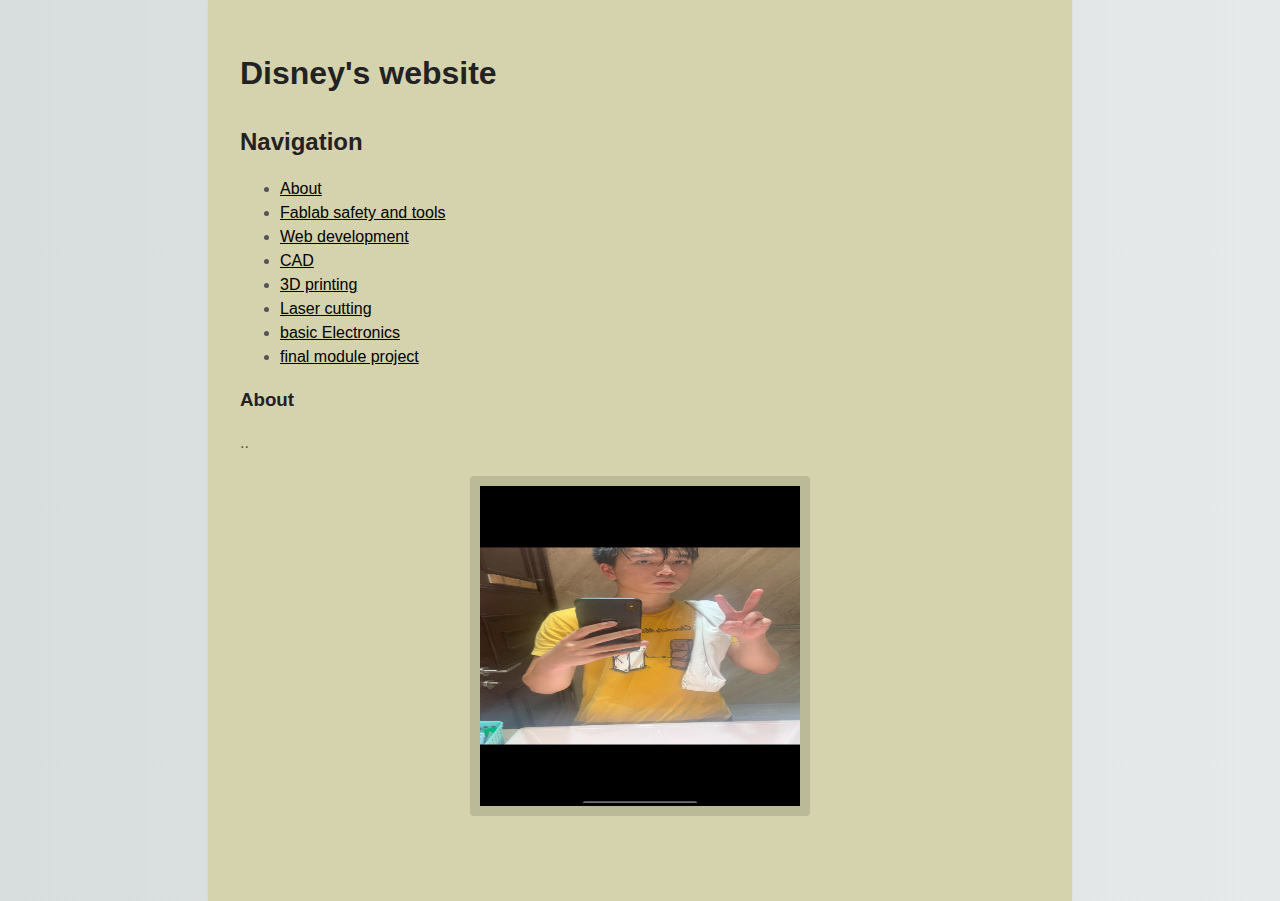
<file: index.html>
<!DOCTYPE html>
<html>
    <head><title>Disney's website</title>
    <link rel="stylesheet" type="text/css" href="style.css" /></head>
     <body>
         <div id="continer">
         <div id="header">
             <h1>Disney's website</h1>
            </div>
             <div id="content">
                 <div id="nav>">
                     <h2>Navigation</h2>
                     <ul>
                         <li><a href="about.html">About</a></li>
                         <li><a href="FabLab.html">Fablab safety and tools</a></li>
                         <li><a href="webdevelopment.html">Web development</a></li>
                         <li><a href="cad.html">CAD</a></li>
                         <li><a href="3dprinting.html">3D printing</a></li>
                         <li><a href="lasercutting.html">Laser cutting</a></li>
                         <li><a href="electronics.html">basic Electronics</a></li>
                         <li><a href="finalmoduleproject.html">final module project</a></li>
                     </ul>
                 </div>
             </div>
                 <div id="main">
                     <h3>About</h3>
                     <p> ..</p>


                     <img src="Mypicturedisney.jpeg"width="320" height="320"/>
                 </div>
             <div id="footer">
    </body>

</html>
</file>
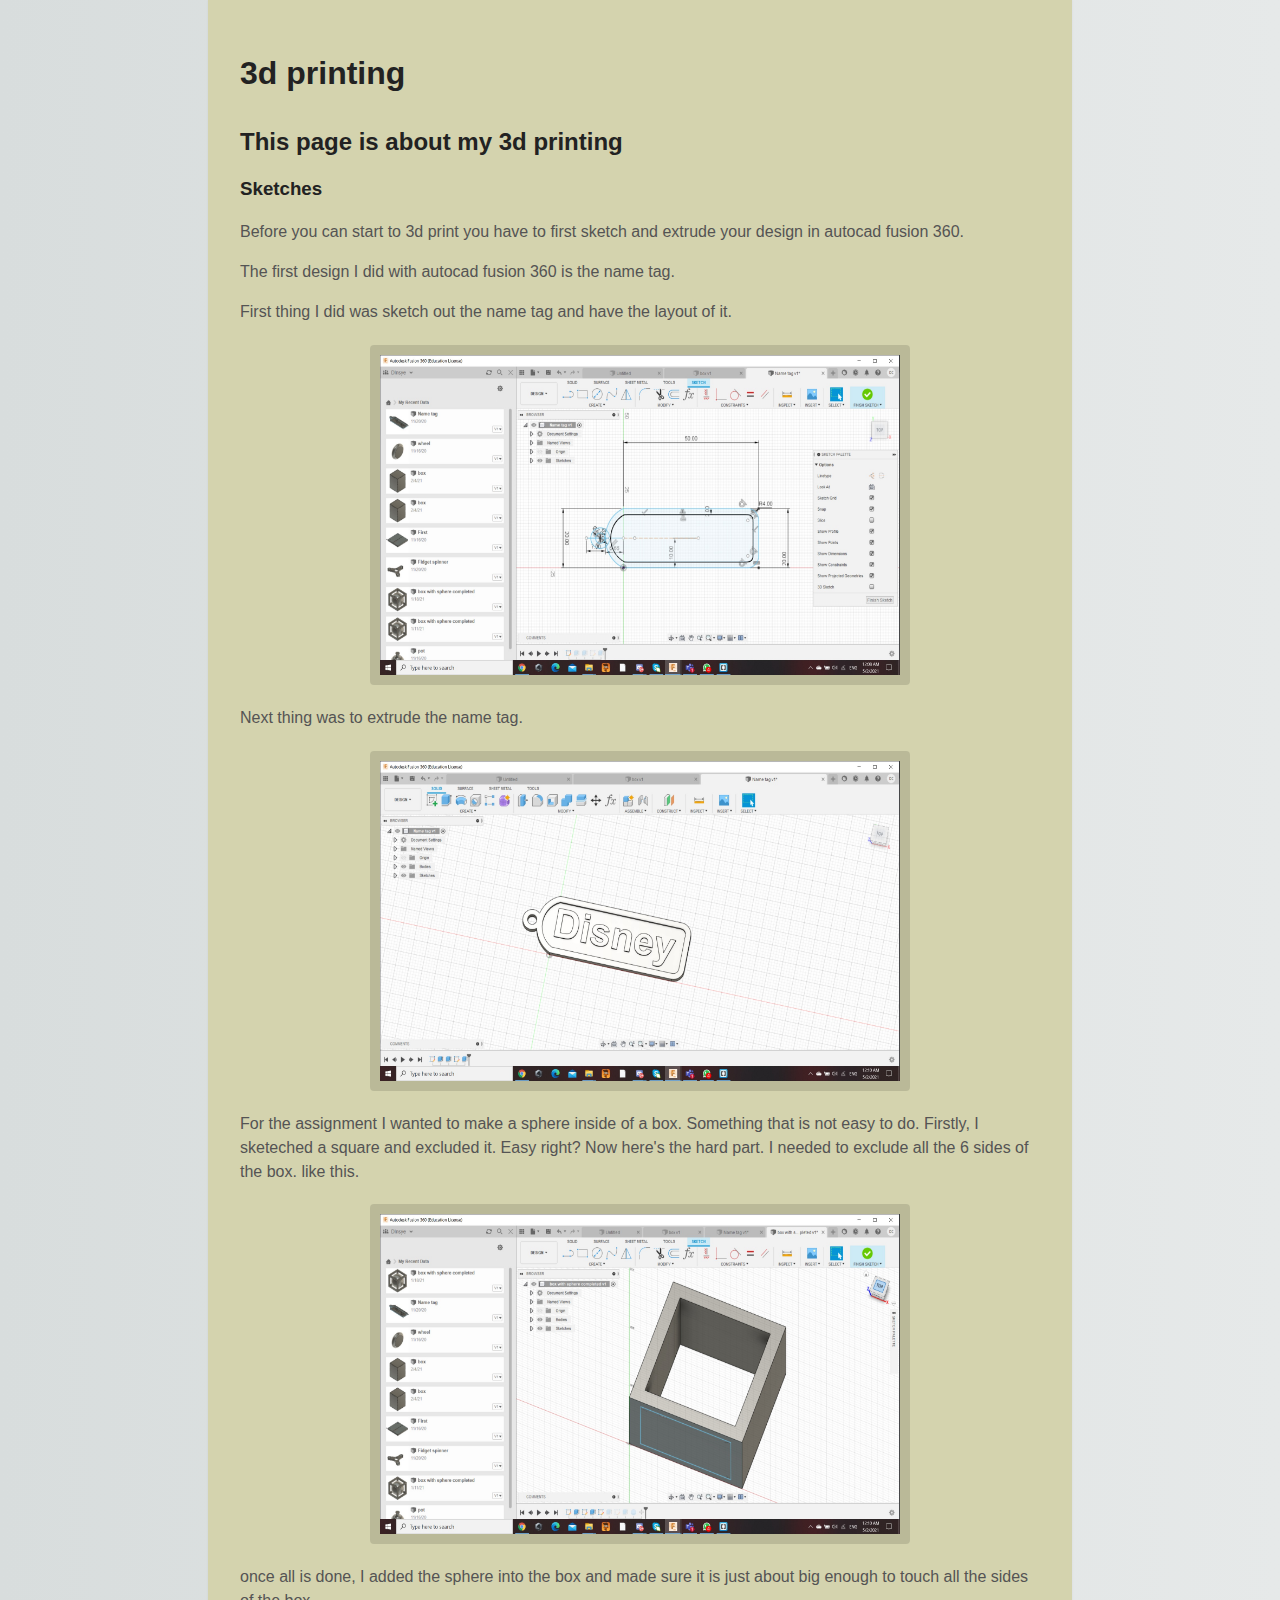
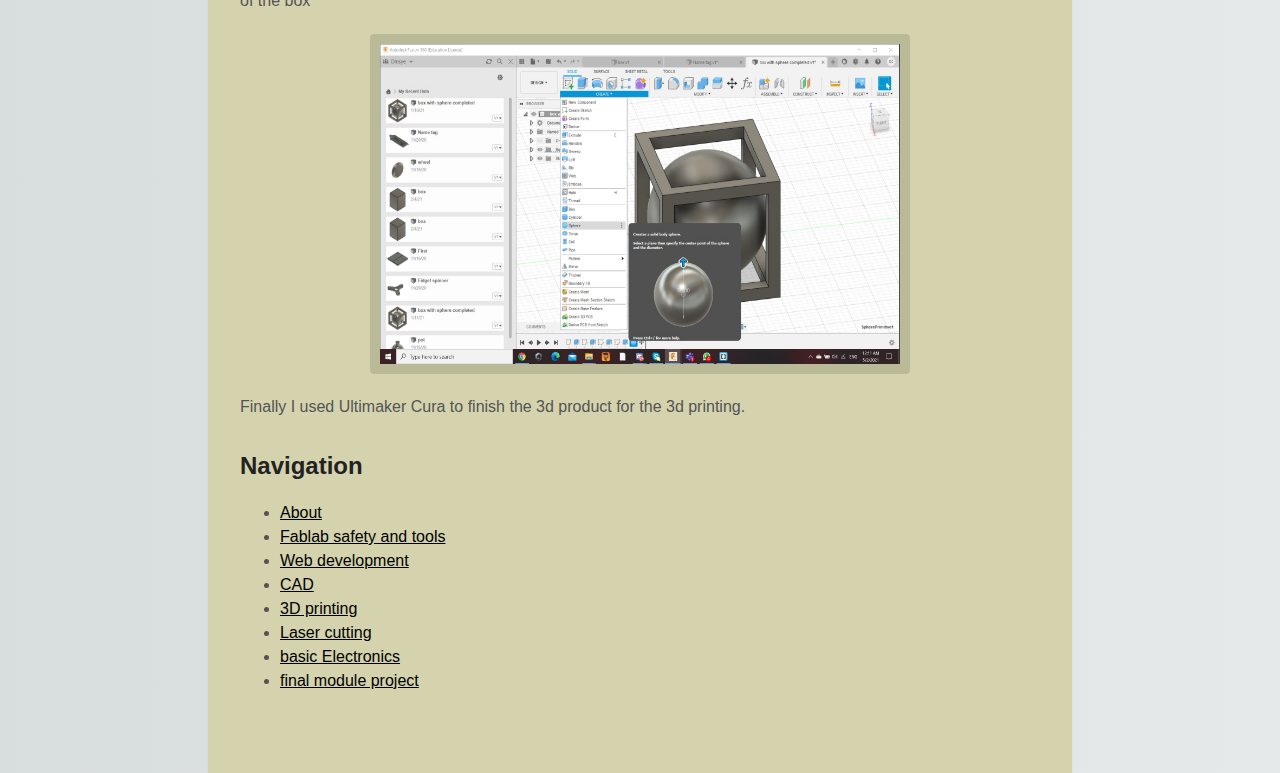
<file: 3dprinting.html>
<!DOCTYPE html>
<html>
    <head><title>Disney's website</title>
    <link rel="stylesheet" type="text/css" href="style.css" /></head>
     <body>
         <div id="continer">
         <div id="header">
             <h1>3d printing</h1>
           <h2>This page is about my 3d printing</h2>
                     <h3>Sketches</h3>
                     <p> Before you can start to 3d print you have to first sketch and extrude your design in autocad fusion 360.</p>
                     <p>The first design I did with autocad fusion 360 is the name tag.</p>
             
            
                     <p> First thing I did was sketch out the name tag and have the layout of it.</p>
             <img src="3d.jpg"width="520" height="320"/>
             
             <p>Next thing was to extrude the name tag.</p>
             
             <img src="3d%202.jpg"width="520" height="320"/>
             
             <p>For the assignment I wanted to make a sphere inside of a box. Something that is not easy to do. Firstly, I sketeched a square and excluded it. Easy right? Now here's the hard part.
              I needed to exclude all the 6 sides of the box. like this.</p>
             
             <img src="3d%203.jpg"width="520" height="320"/>
             
             <p>once all is done, I added the sphere into the box and made sure it is just about big enough to touch all the sides of the box</p>
             
             <img src="3d%204.jpg"width="520" height="320"/>
             
             <p>Finally I used Ultimaker Cura to finish the 3d product for the 3d printing.</p>


             <h2>Navigation</h2>
                     <ul>
                         <li><a href="about.html">About</a></li>
                         <li><a href="FabLab.html">Fablab safety and tools</a></li>
                         <li><a href="webdevelopment.html">Web development</a></li>
                         <li><a href="cad.html">CAD</a></li>
                         <li><a href="3dprinting.html">3D printing</a></li>
                         <li><a href="lasercutting.html">Laser cutting</a></li>
                         <li><a href="electronics.html">basic Electronics</a></li>
                         <li><a href="finalmoduleproject.html">final module project</a></li>
                     </ul>
             
                 </div>
             
             <div id="footer">
            
                 
    </body>

</html>
</file>
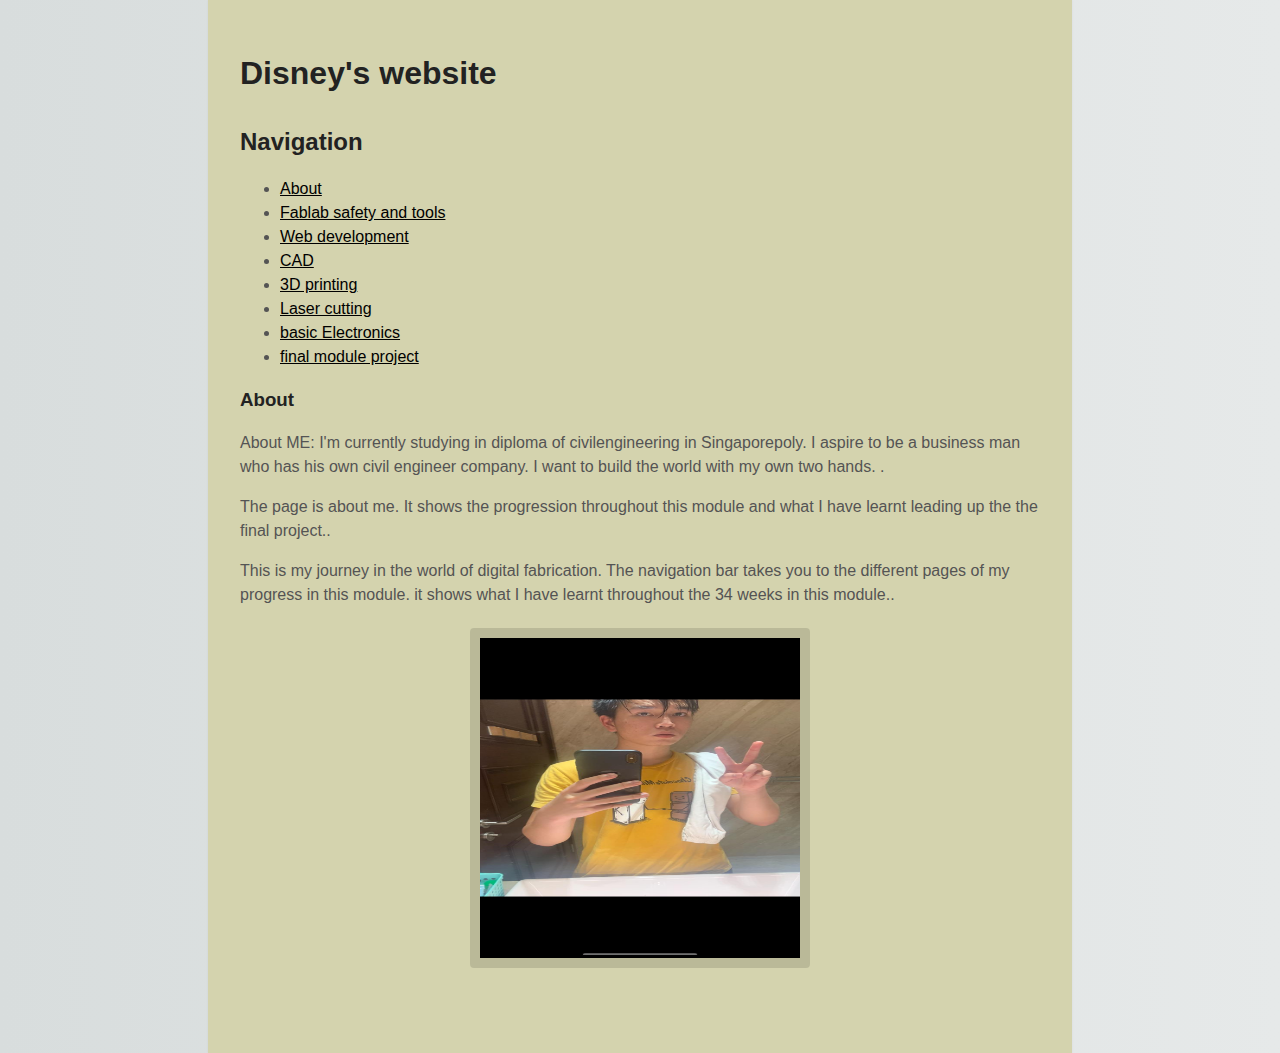
<file: about.html>
<!DOCTYPE html>
<html>
    <head><title>Disney's website</title>
    <link rel="stylesheet" type="text/css" href="style.css" /></head>
     <body>
         <div id="continer">
         <div id="header">
             <h1>Disney's website</h1>
            </div>
             <div id="content">
                 <div id="nav>">
                     <h2>Navigation</h2>
                     <ul>
                         <li><a href="about.html">About</a></li>
                         <li><a href="FabLab.html">Fablab safety and tools</a></li>
                         <li><a href="webdevelopment.html">Web development</a></li>
                         <li><a href="cad.html">CAD</a></li>
                         <li><a href="3dprinting.html">3D printing</a></li>
                         <li><a href="lasercutting.html">Laser cutting</a></li>
                         <li><a href="electronics.html">basic Electronics</a></li>
                         <li><a href="finalmoduleproject.html">final module project</a></li>
                     </ul>
                 </div>
             </div>
                 <div id="main">
                     <h3>About</h3>
                     <p> About ME: I'm currently studying in diploma of civilengineering in Singaporepoly. I aspire to be a business man who has his own civil engineer company. I want to build the world with my own two hands. .</p>
                     <p>The page is about me. It shows the progression throughout this module and what I have learnt leading up the the final project..</p>
                     <p> This is my journey in the world of digital fabrication. The navigation bar takes you to the different pages of my progress in this module. it shows what I have learnt throughout the 34 weeks in this module..</p>


                     <img src="Mypicturedisney.jpeg"width="320" height="320"/>
                 </div>
             <div id="footer">
    </body>

</html>
</file>
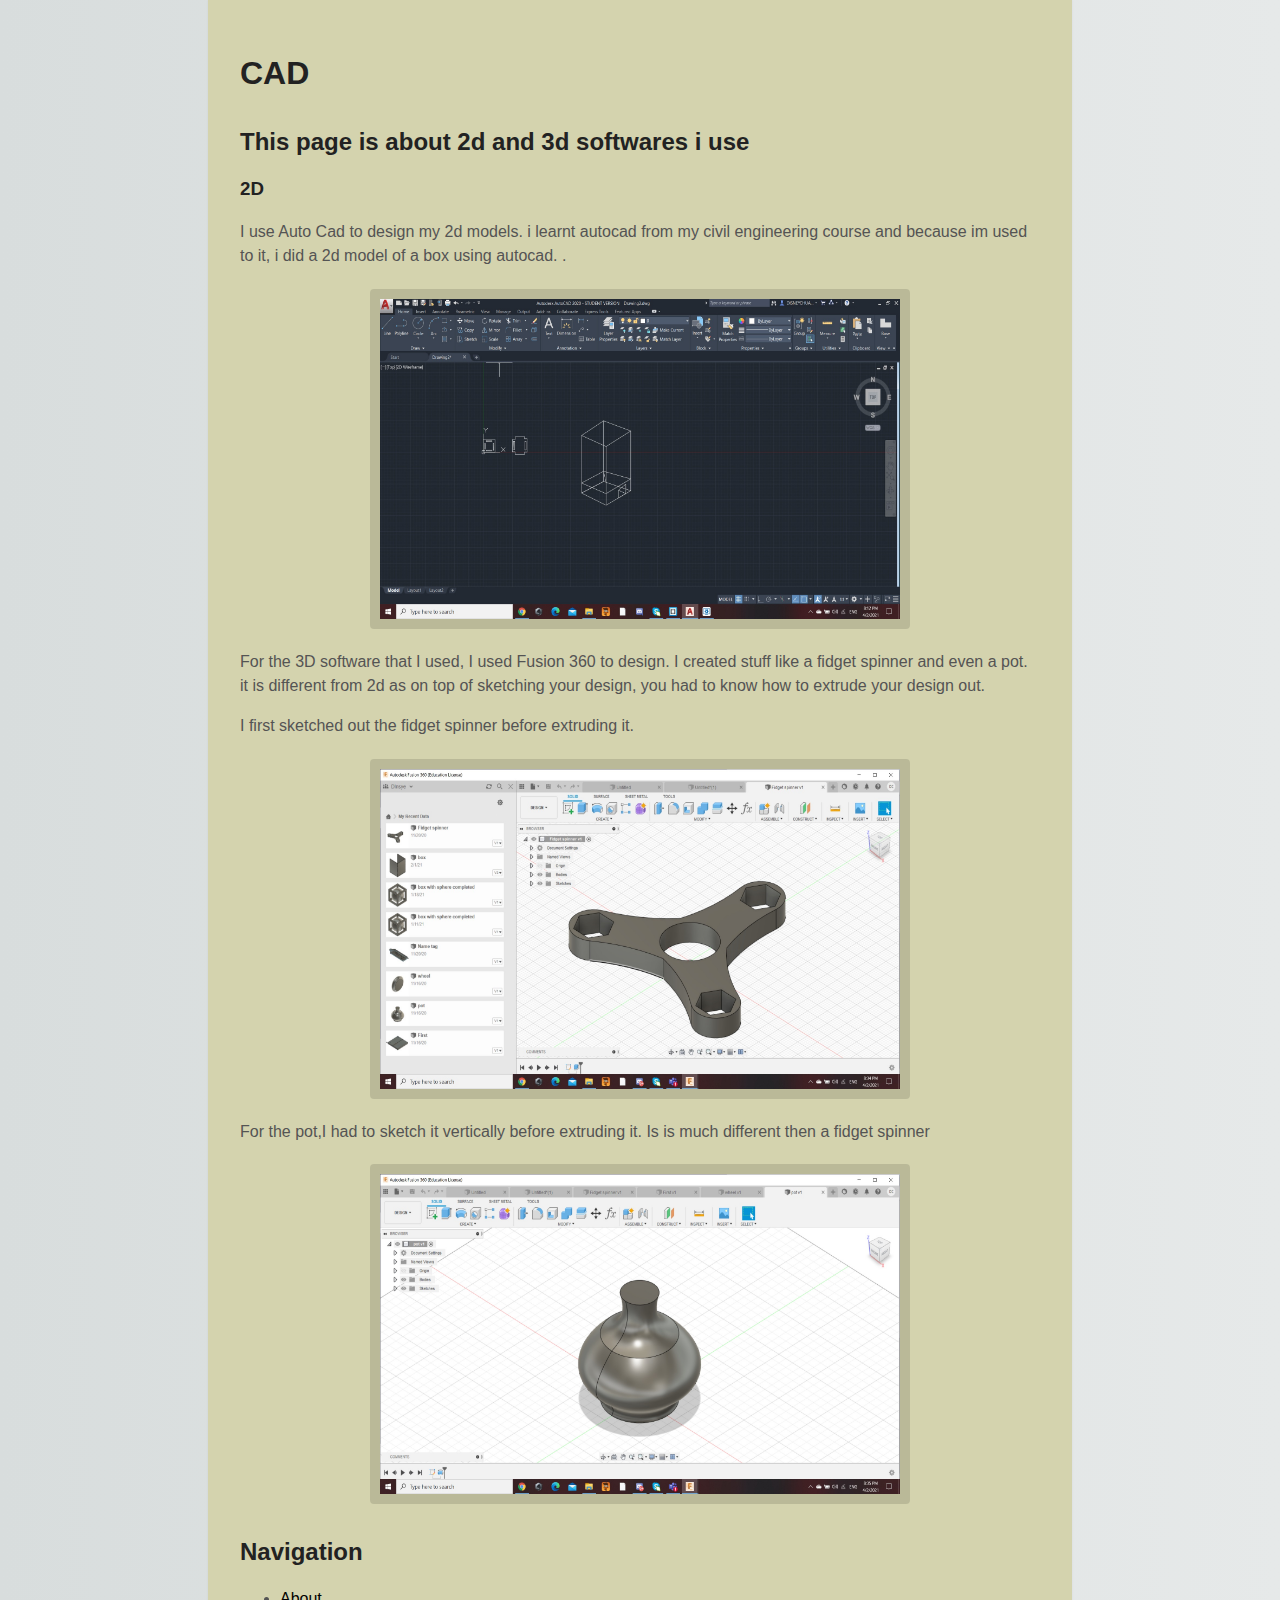
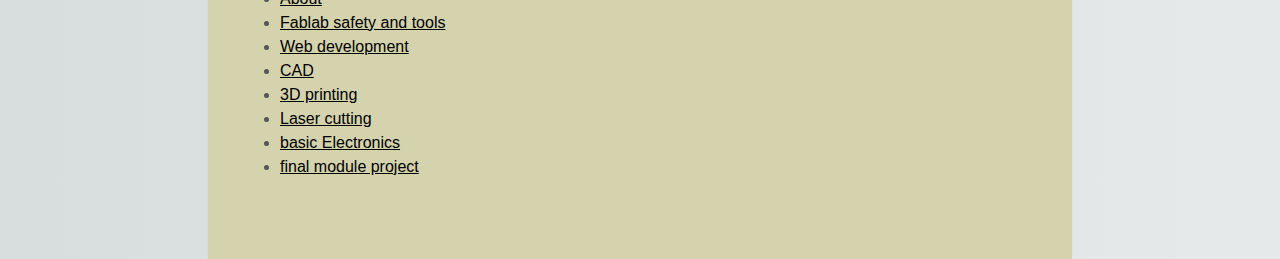
<file: cad.html>
<!DOCTYPE html>
<html>
    <head><title>Disney's website</title>
    <link rel="stylesheet" type="text/css" href="style.css" /></head>
     <body>
         <div id="continer">
         <div id="header">
             <h1>CAD</h1>
           <h2>This page is about 2d and 3d softwares i use</h2>
                     <h3>2D</h3>
                     <p> I use Auto Cad to design my 2d models. i learnt autocad from my civil engineering course and because im used to it, i did a 2d model of a box using autocad. .</p>
                    <img src="2d%20autocad%20cad.jpg"width="520" height="320"/>
              <p> For the 3D software that I used, I used Fusion 360 to design. I created stuff like a fidget spinner and even a pot.
             it is different from 2d as on top of sketching your design, you had to know how to extrude your design out.</p>
             <p>I first sketched out the fidget spinner before extruding it.</p>
        
              
            <img src="fidgetspinner.jpg"width="520" height="320"/>
             
             <p>For the pot,I had to sketch it vertically before extruding it. Is is much different then a fidget spinner  </p>


             <img src="pot.jpg"width="520" height="320"/>
             
             
             
             
             
             <h2>Navigation</h2>
                     <ul>
                         <li><a href="about.html">About</a></li>
                         <li><a href="FabLab.html">Fablab safety and tools</a></li>
                         <li><a href="webdevelopment.html">Web development</a></li>
                         <li><a href="cad.html">CAD</a></li>
                         <li><a href="3dprinting.html">3D printing</a></li>
                         <li><a href="lasercutting.html">Laser cutting</a></li>
                         <li><a href="electronics.html">basic Electronics</a></li>
                         <li><a href="finalmoduleproject.html">final module project</a></li>
                     </ul>
             
                 </div>
             
             <div id="footer">
            
                 
    </body>

</html>
</file>
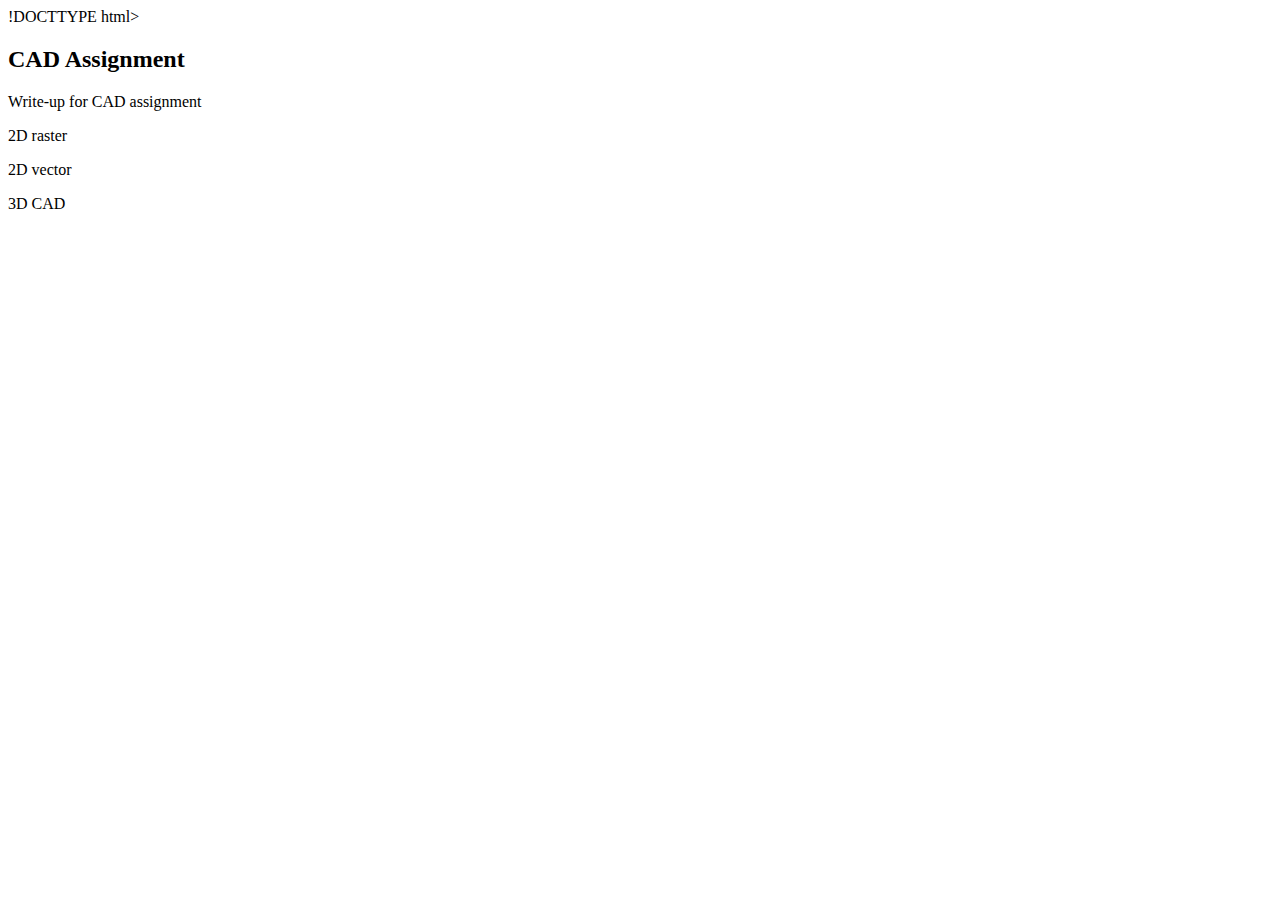
<file: electronics.html>
!DOCTTYPE html>
<html>
<head>
  <title>CAD Assignment</title>
</head>
<body>
  <h2>CAD Assignment</h2>
  <p>Write-up for CAD assignment</p>
  <p>2D raster</p>
  <p>2D vector</p>
  <p>3D CAD</p>

</body>
</html>
</file>
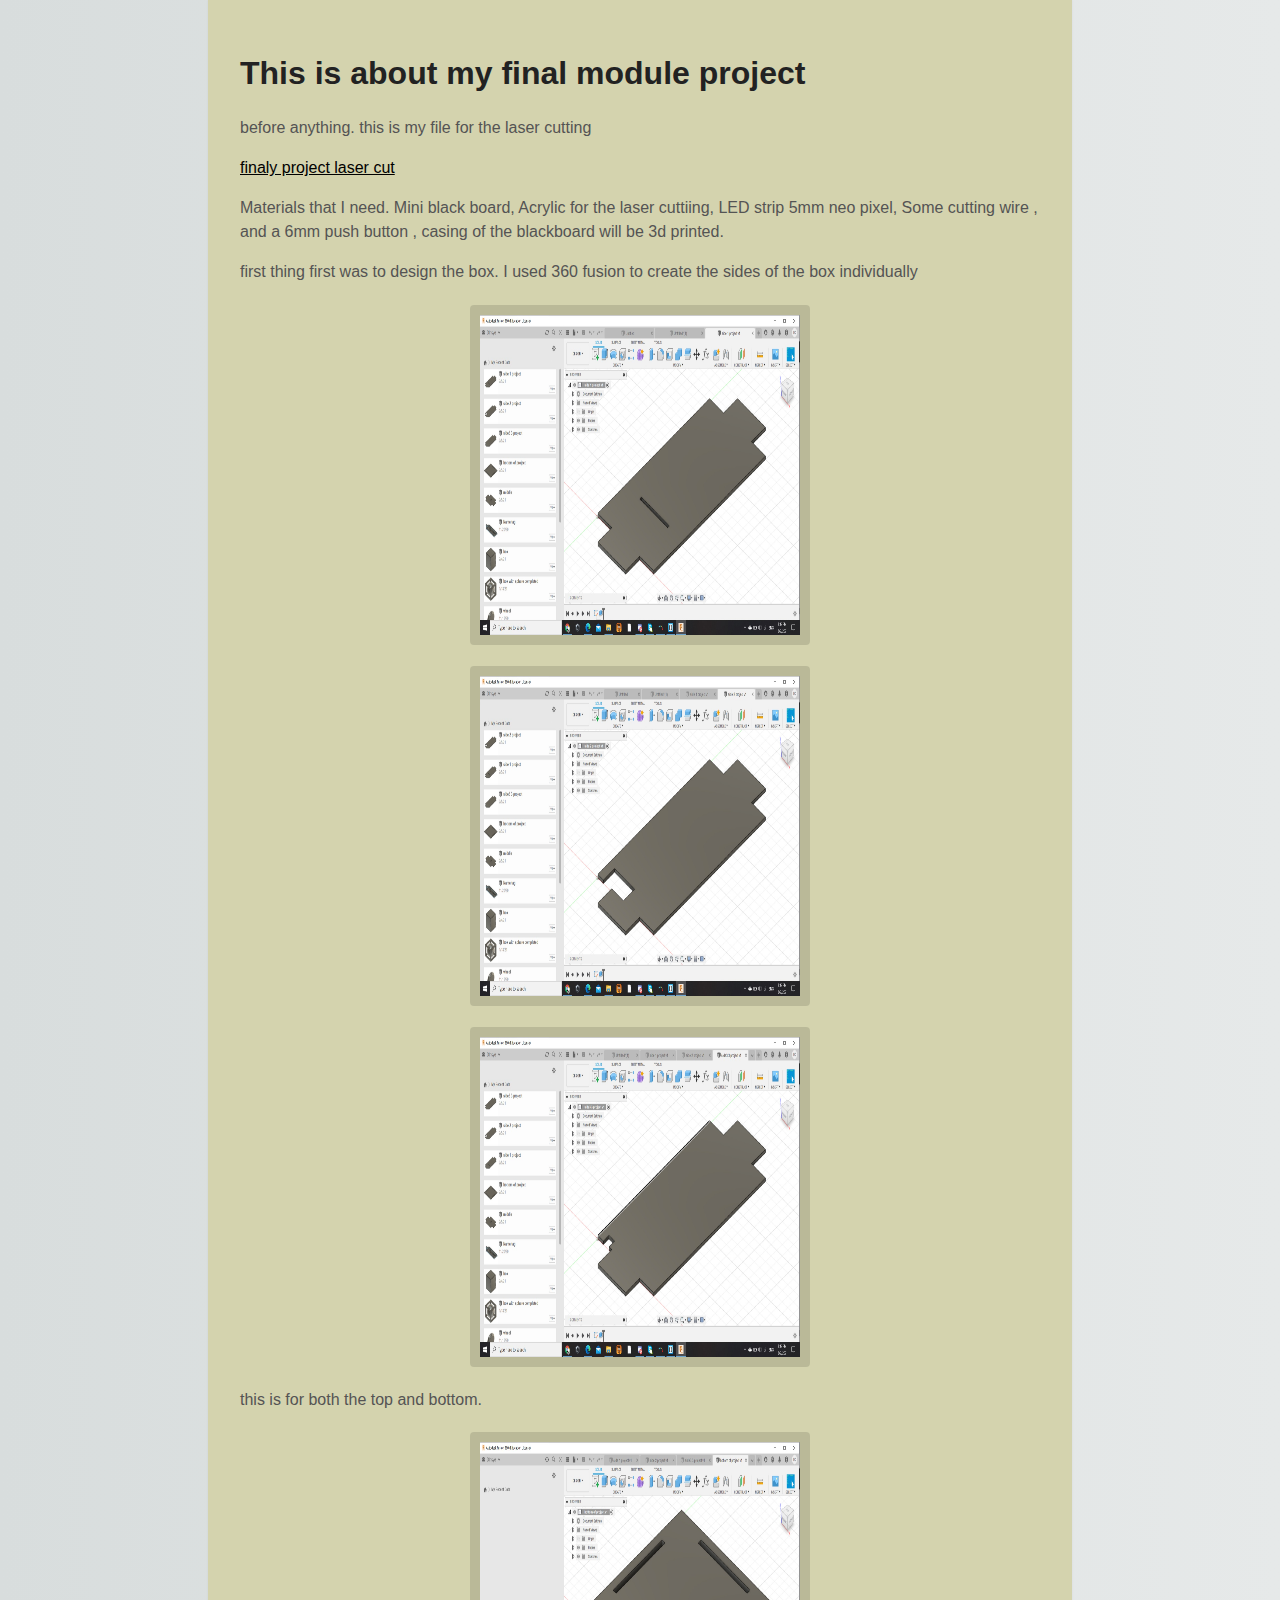
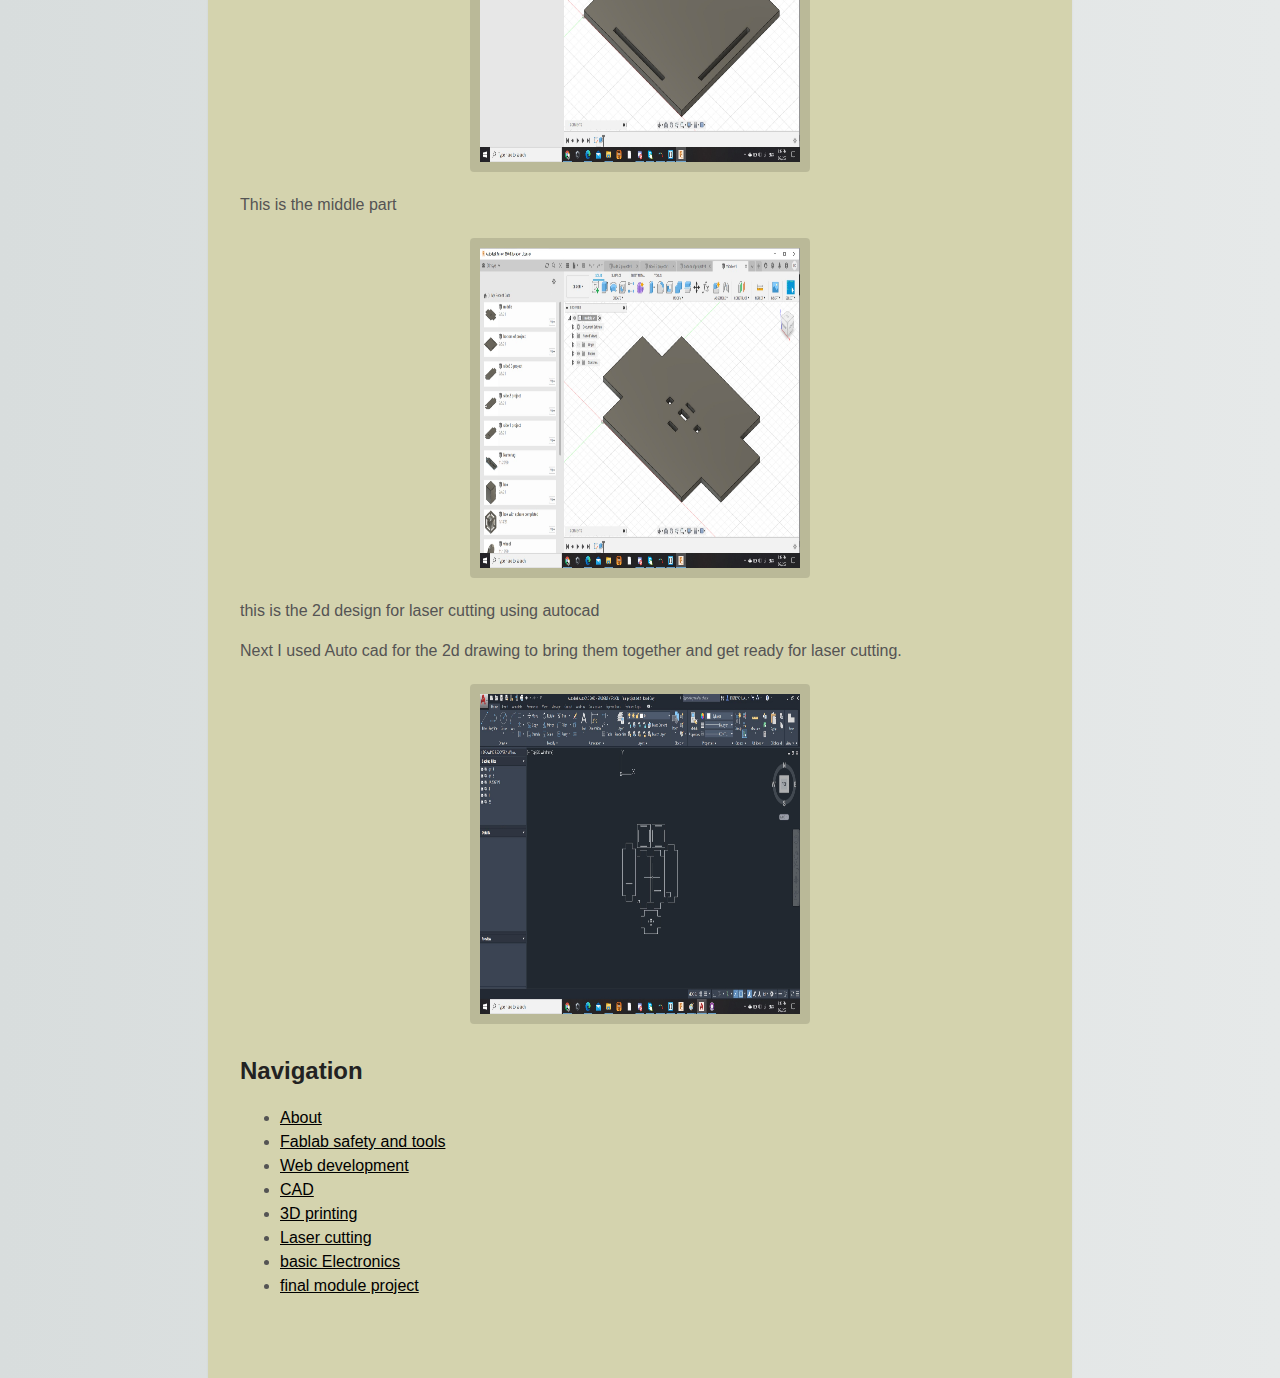
<file: finalmoduleproject.html>
<!DOCTYPE html>
<html>
    <head><title>final module project</title>
    <link rel="stylesheet" type="text/css" href="style.css" /></head>
     <body>
         <div id="continer">
         <div id="header">
             <h1>This is about my final module project</h1>
           <p>before anything. this is my file for the laser cutting</p>
             <a href ="final%20project.dxf">finaly project laser cut</a>
             
             <p>Materials that I need.
                 Mini black board,
                 Acrylic for the laser cuttiing,
                 LED strip 5mm neo pixel,
                Some cutting wire ,
                 and a 6mm push button ,
                  
             
                 casing of the blackboard will be 3d printed.
                 
                  </p>
             
             <p>first thing first was to design the box. I used 360 fusion to create the sides of the box individually</p>
             
             <img src="final%20module%20pic%201.jpg"width="320" height="320"/>
             <img src="final%20module%202.jpg"width="320" height="320"/>
             <img src="final%20module%203.jpg"width="320" height="320"/>
             
             <p>this is for both the top and bottom.</p>
             <img src="final%20module%204.jpg"width="320" height="320"/>
             
             
            <p> This is the middle part</p>
             <img src="final%20module%205.jpg"width="320" height="320"/>
             
             <p>this is the 2d design for laser cutting using autocad</p>
             
             
             
             <p>Next I used Auto cad for the 2d drawing to bring them together and get ready for laser cutting.</p>
             
              <img src="final%20module%206.jpg"width="320" height="320"/>
              
             


             <h2>Navigation</h2>
                     <ul>
                         <li><a href="about.html">About</a></li>
                         <li><a href="FabLab.html">Fablab safety and tools</a></li>
                         <li><a href="webdevelopment.html">Web development</a></li>
                         <li><a href="cad.html">CAD</a></li>
                         <li><a href="3dprinting.html">3D printing</a></li>
                         <li><a href="lasercutting.html">Laser cutting</a></li>
                         <li><a href="electronics.html">basic Electronics</a></li>
                         <li><a href="finalmoduleproject.html">final module project</a></li>
                     </ul>
             
                 </div>
             
             <div id="footer">
            
                 
    </body>

</html>
</file>
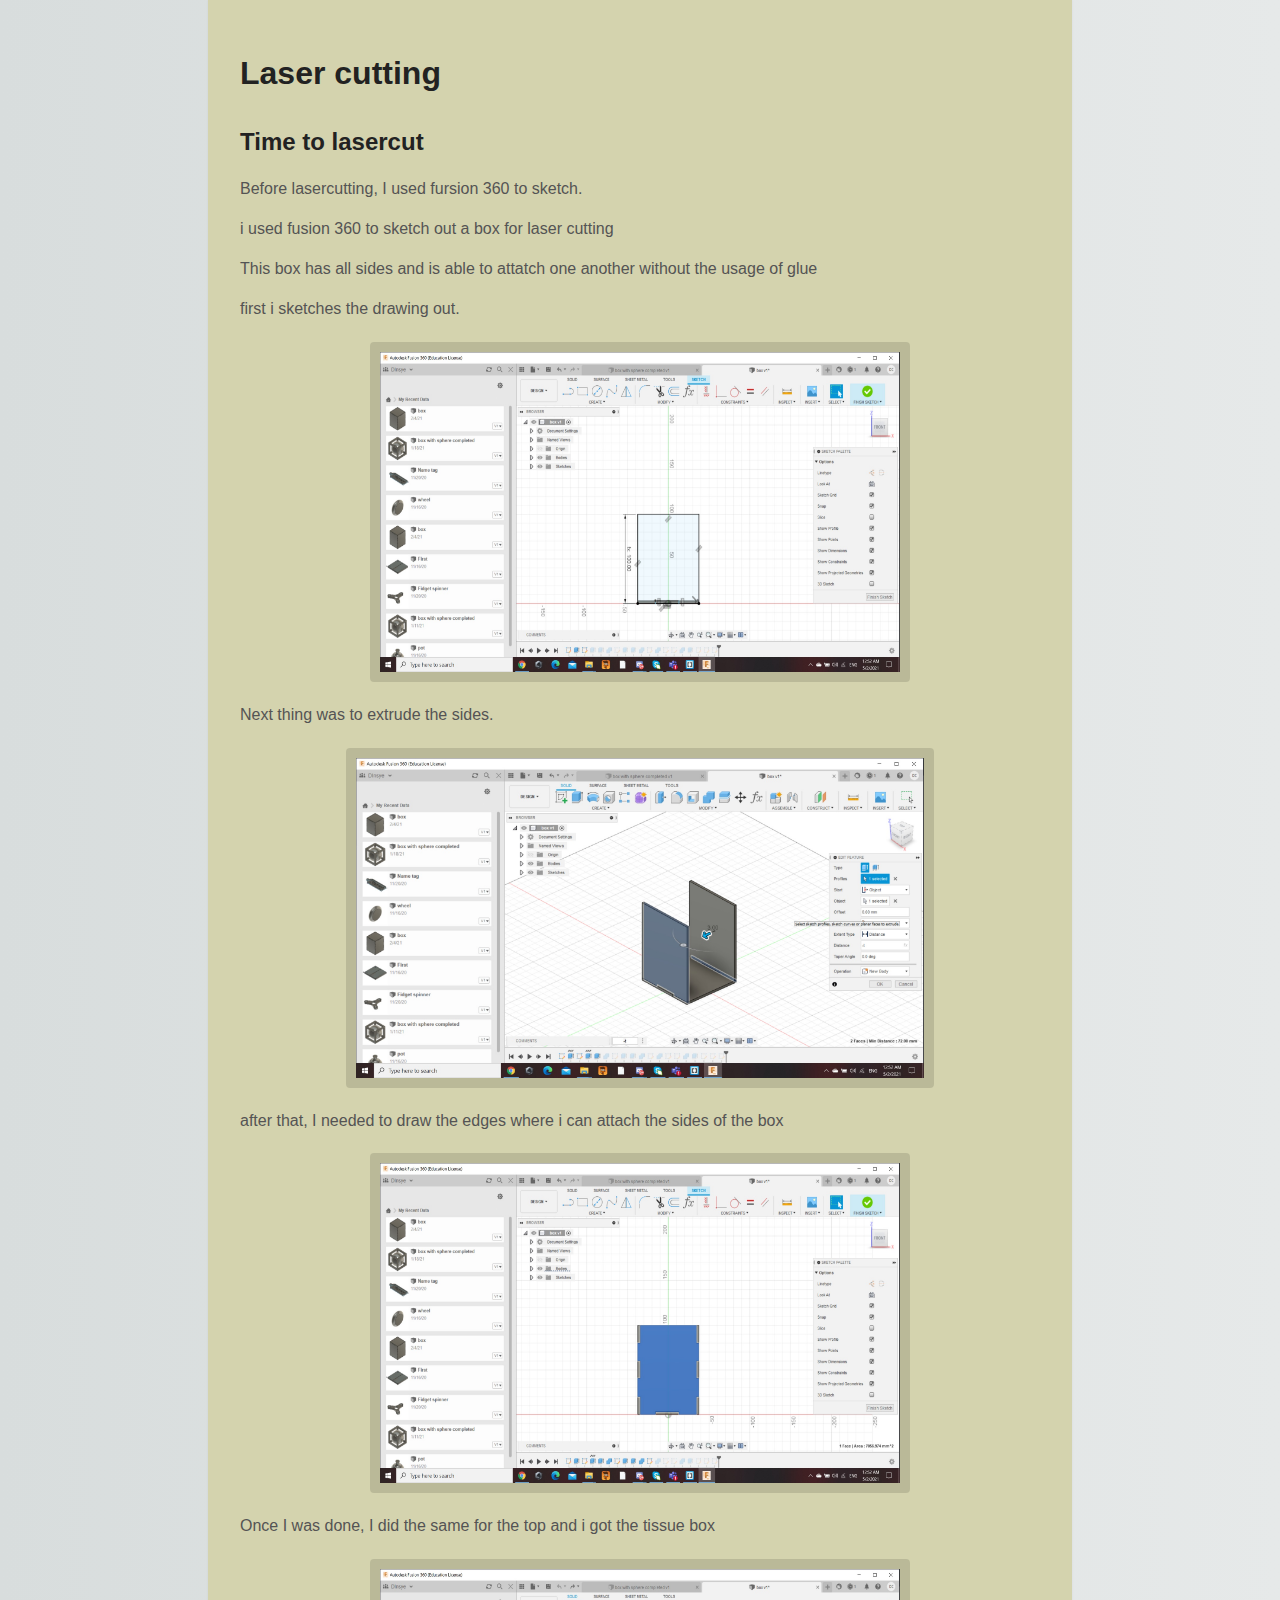
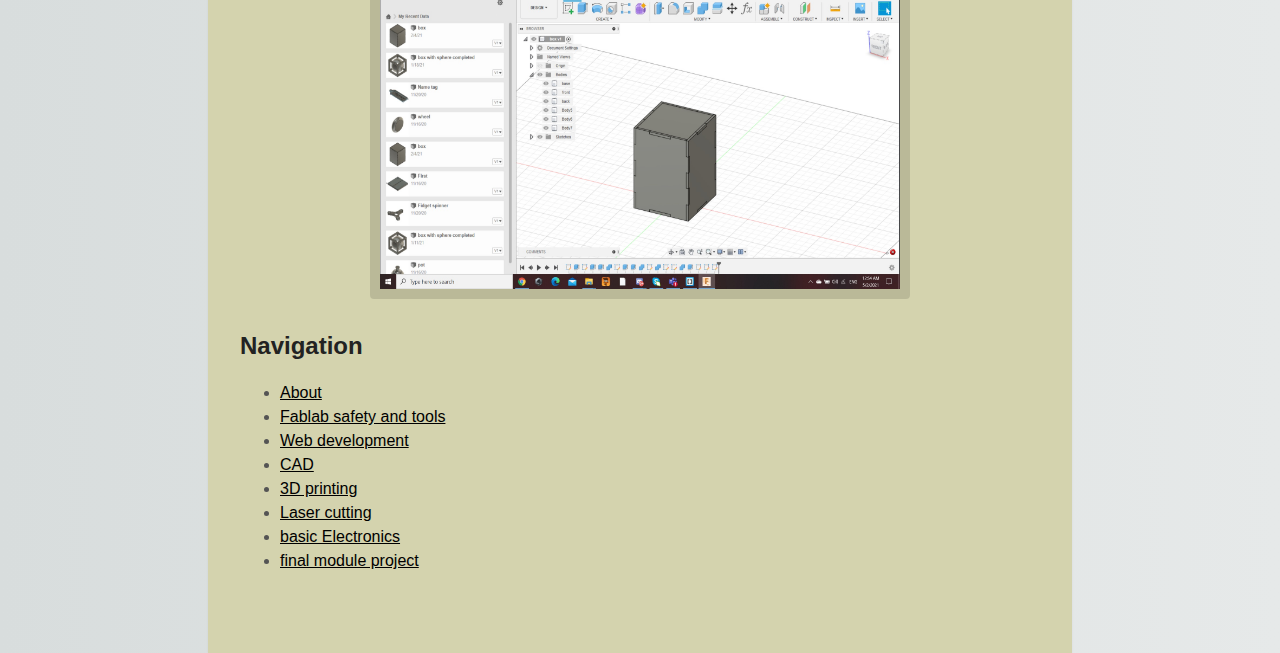
<file: lasercutting.html>
<!DOCTYPE html>
<html>
    <head><title>Laser Cutting</title>
    <link rel="stylesheet" type="text/css" href="style.css" /></head>
     <body>
         <div id="continer">
         <div id="header">
             <h1>Laser cutting</h1>
           <h2>Time to lasercut</h2>
                     
                     <p> Before lasercutting, I used fursion 360 to sketch.</p>
                     <p>i used fusion 360 to sketch out a box for laser cutting</p>
             
            
                     <p> This box has all sides and is able to attatch one another without the usage of glue</p>
             <p>first i sketches the drawing out.</p>
             <img src="laser2.jpg"width="520" height="320"/>
             
             
             <p>Next thing was to extrude the sides.</p>
             
             <img src="laser.jpg" height="320"/>
             
             <p>after that, I needed to draw the edges where i can attach the sides of the box</p>
             
             <img src="laser%203.jpg"width="520" height="320"/>
             
             <p>Once I was done, I did the same for the top and i got the tissue box</p>
             
             <img src="laser4.jpg"width="520" height="320"/>
             
             <h2>Navigation</h2>
                     <ul>
                         <li><a href="about.html">About</a></li>
                         <li><a href="FabLab.html">Fablab safety and tools</a></li>
                         <li><a href="webdevelopment.html">Web development</a></li>
                         <li><a href="cad.html">CAD</a></li>
                         <li><a href="3dprinting.html">3D printing</a></li>
                         <li><a href="lasercutting.html">Laser cutting</a></li>
                         <li><a href="electronics.html">basic Electronics</a></li>
                         <li><a href="finalmoduleproject.html">final module project</a></li>
                     </ul>
             
                 </div>
             
             <div id="footer">
            
                 
    </body>

</html>
</file>
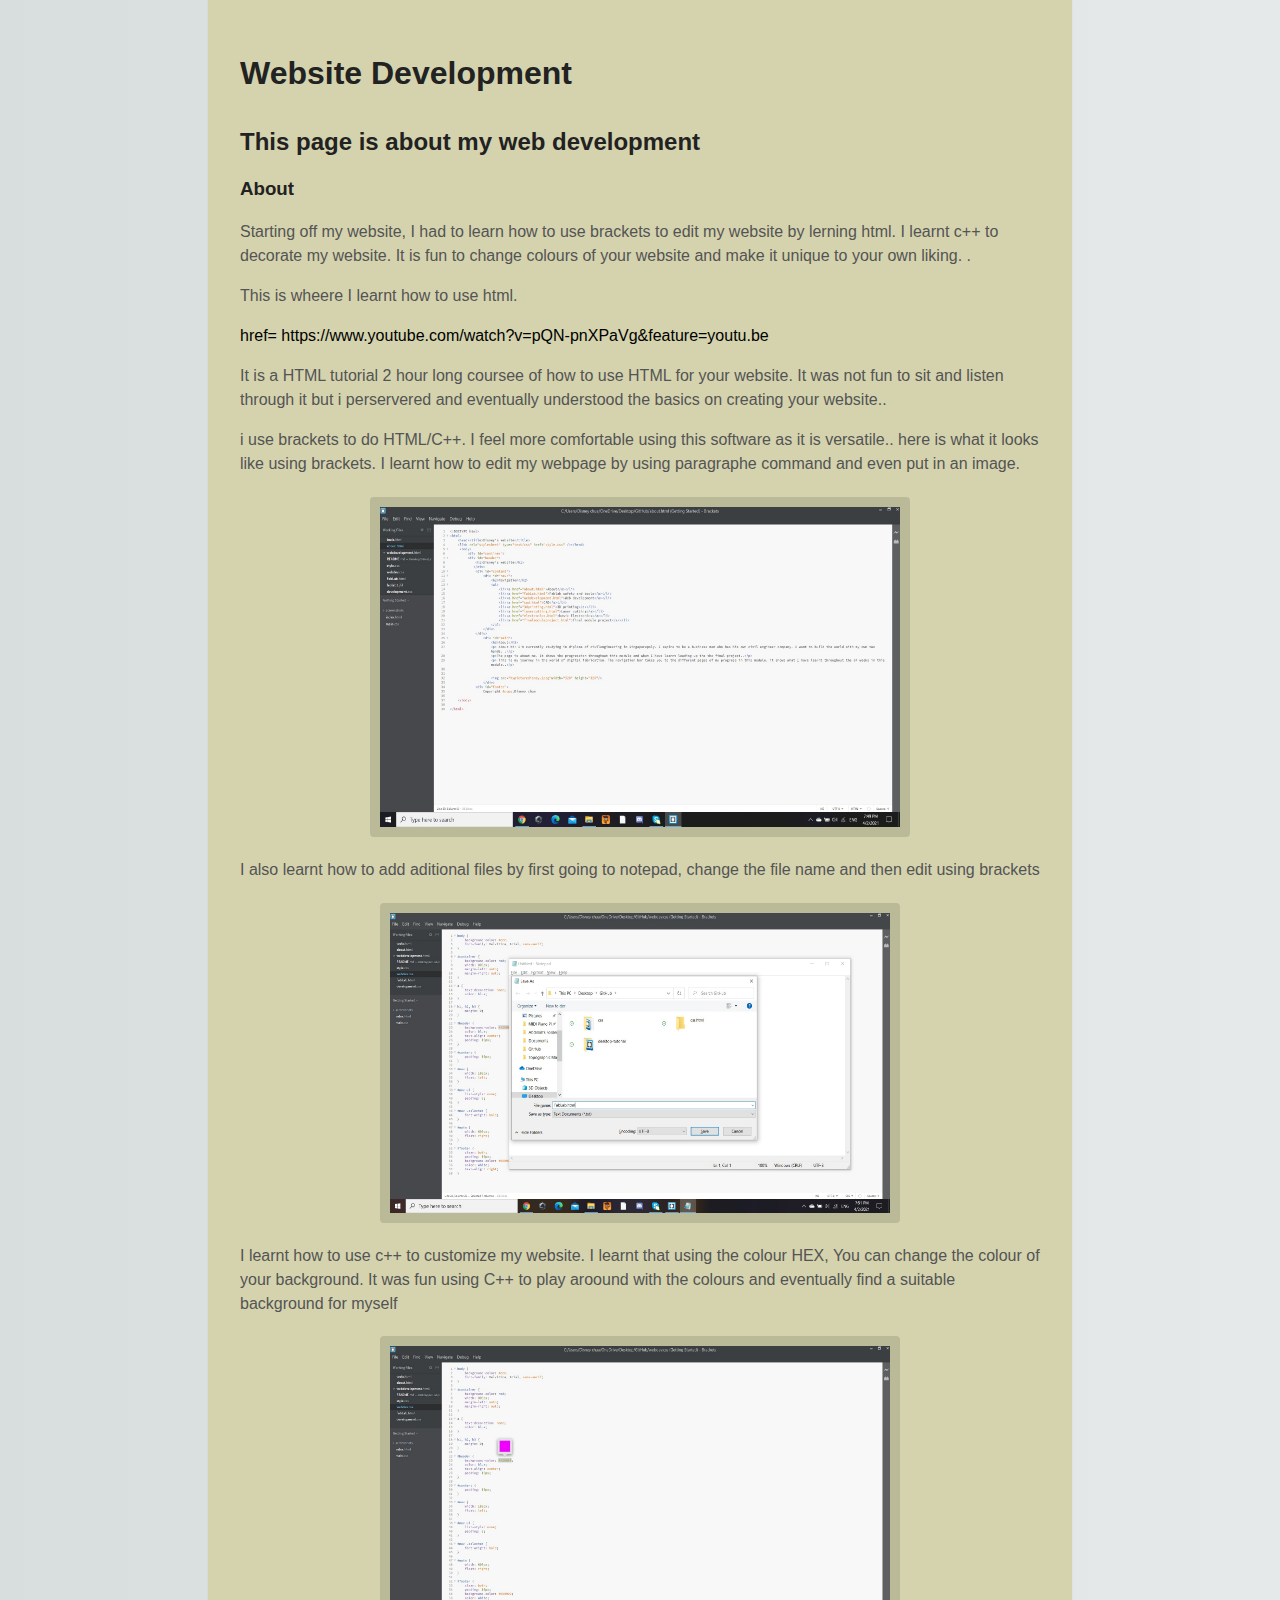
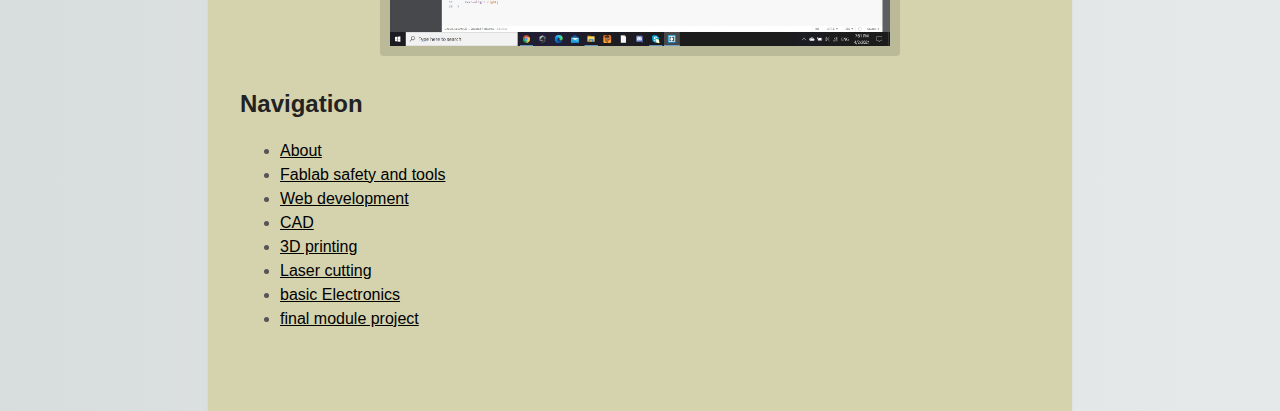
<file: webdevelopment.html>
<!DOCTYPE html>
<html>
    <head><title>Disney's website</title>
    <link rel="stylesheet" type="text/css" href="style.css" /></head>
     <body>
         <div id="continer">
         <div id="header">
             <h1>Website Development</h1>
           <h2>This page is about my web development</h2>
                     <h3>About</h3>
                     <p> Starting off my website, I had to learn how to use brackets to edit my website by lerning html. I learnt c++ to decorate my website. It is fun to change colours of your website and make it unique to your own liking. .</p>
                     <p>This is wheere I learnt how to use html.</p>
            <a>href= https://www.youtube.com/watch?v=pQN-pnXPaVg&feature=youtu.be</a>
                     <p> It is a HTML tutorial 2 hour long coursee of how to use HTML for your website. It was not fun to sit and listen through it but i perservered and eventually understood the basics on creating your website..</p>
             <p>i use brackets to do HTML/C++. I feel more comfortable using this software as it is versatile..
             
             here is what it looks like using brackets. I learnt how to edit my webpage by using paragraphe command and even put in an image.</p>


                     <img src="Webdev1.jpg"width="520" height="320"/>
             
             <p> I also learnt how to add aditional files by first going to notepad, change the file name and then edit using brackets</p>
             
             <img src="webdev2.jpg" width="500" height ="300"/>
             
             <p>I learnt how to use c++ to customize my website. I learnt that using the colour HEX, You can change the colour of your background. It was fun using C++ to play aroound with the colours and eventually find a suitable background for myself</p>
             
             <img src="webdev3.jpg" width="500" height ="300"/>
             
             
             
             
             <h2>Navigation</h2>
                     <ul>
                         <li><a href="about.html">About</a></li>
                         <li><a href="FabLab.html">Fablab safety and tools</a></li>
                         <li><a href="webdevelopment.html">Web development</a></li>
                         <li><a href="cad.html">CAD</a></li>
                         <li><a href="3dprinting.html">3D printing</a></li>
                         <li><a href="lasercutting.html">Laser cutting</a></li>
                         <li><a href="electronics.html">basic Electronics</a></li>
                         <li><a href="finalmoduleproject.html">final module project</a></li>
                     </ul>
             
                 </div>
             
             <div id="footer">
            
                 
    </body>

</html>
</file>
<file: style.css>
html {
    background: #0000;
    background-image: linear-gradient(270deg, rgb(230, 233, 233) 0%, rgb(216, 221, 221) 100%);
    -webkit-font-smoothing: antialiased;
}

body {
    background: #d4d3ae;
    box-shadow: 0 0 2px rgba(0, 0, 0, 0.06);
    color: #545454;
    font-family: "Helvetica Neue", Helvetica, Arial, sans-serif;
    font-size: 16px;
    line-height: 1.5;
    margin: 0 auto;
    max-width: 800px;
    padding: 2em 2em 4em;
}

h1, h2, h3, h4, h5, h6 {
    color: #222;
    font-weight: 600;
    line-height: 1.3;
}

h2 {
    margin-top: 1.3em;
}

a {
    color: #000000;
}

b, strong {
    font-weight: 600;
}

samp {
    display: none;
}

img {
    animation: colorize 2s cubic-bezier(0, 0, .78, .36) 1;
    background: transparent;
    border: 10px solid rgba(0, 0, 0, 0.12);
    border-radius: 4px;
    display: block;
    margin: 1.3em auto;
    max-width: 95%;
}

@keyframes colorize {
    0% {
        -webkit-filter: grayscale(100%);
        filter: grayscale(100%);
    }
    100% {
        -webkit-filter: grayscale(0%);
        filter: grayscale(0%);
    }
}
</file>
